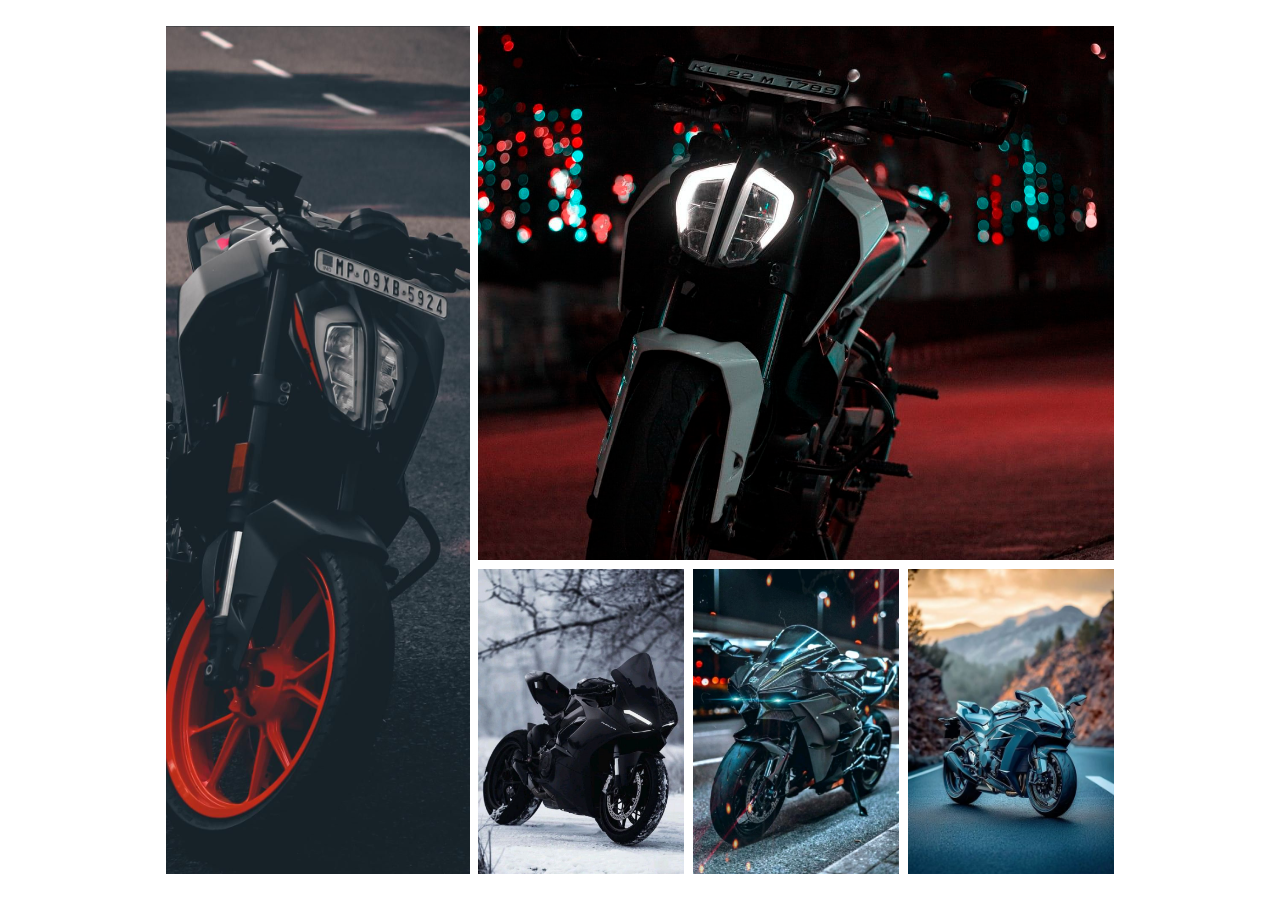
<file: image layout without height/index.html>
<!DOCTYPE html>
<html lang="en">
<head>
    <meta charset="UTF-8">
    <meta name="viewport" content="width=device-width, initial-scale=1.0">
    <title>Document</title>
    <link rel="stylesheet" href="style.css">
</head>
<body>
    <main>

        <section class="1"></section>
        <section class="2"></section>
        <section class="3"></section>
        <section class="4"></section>
        <section class="5"></section>
    </main>
</body>
</html>
</file>
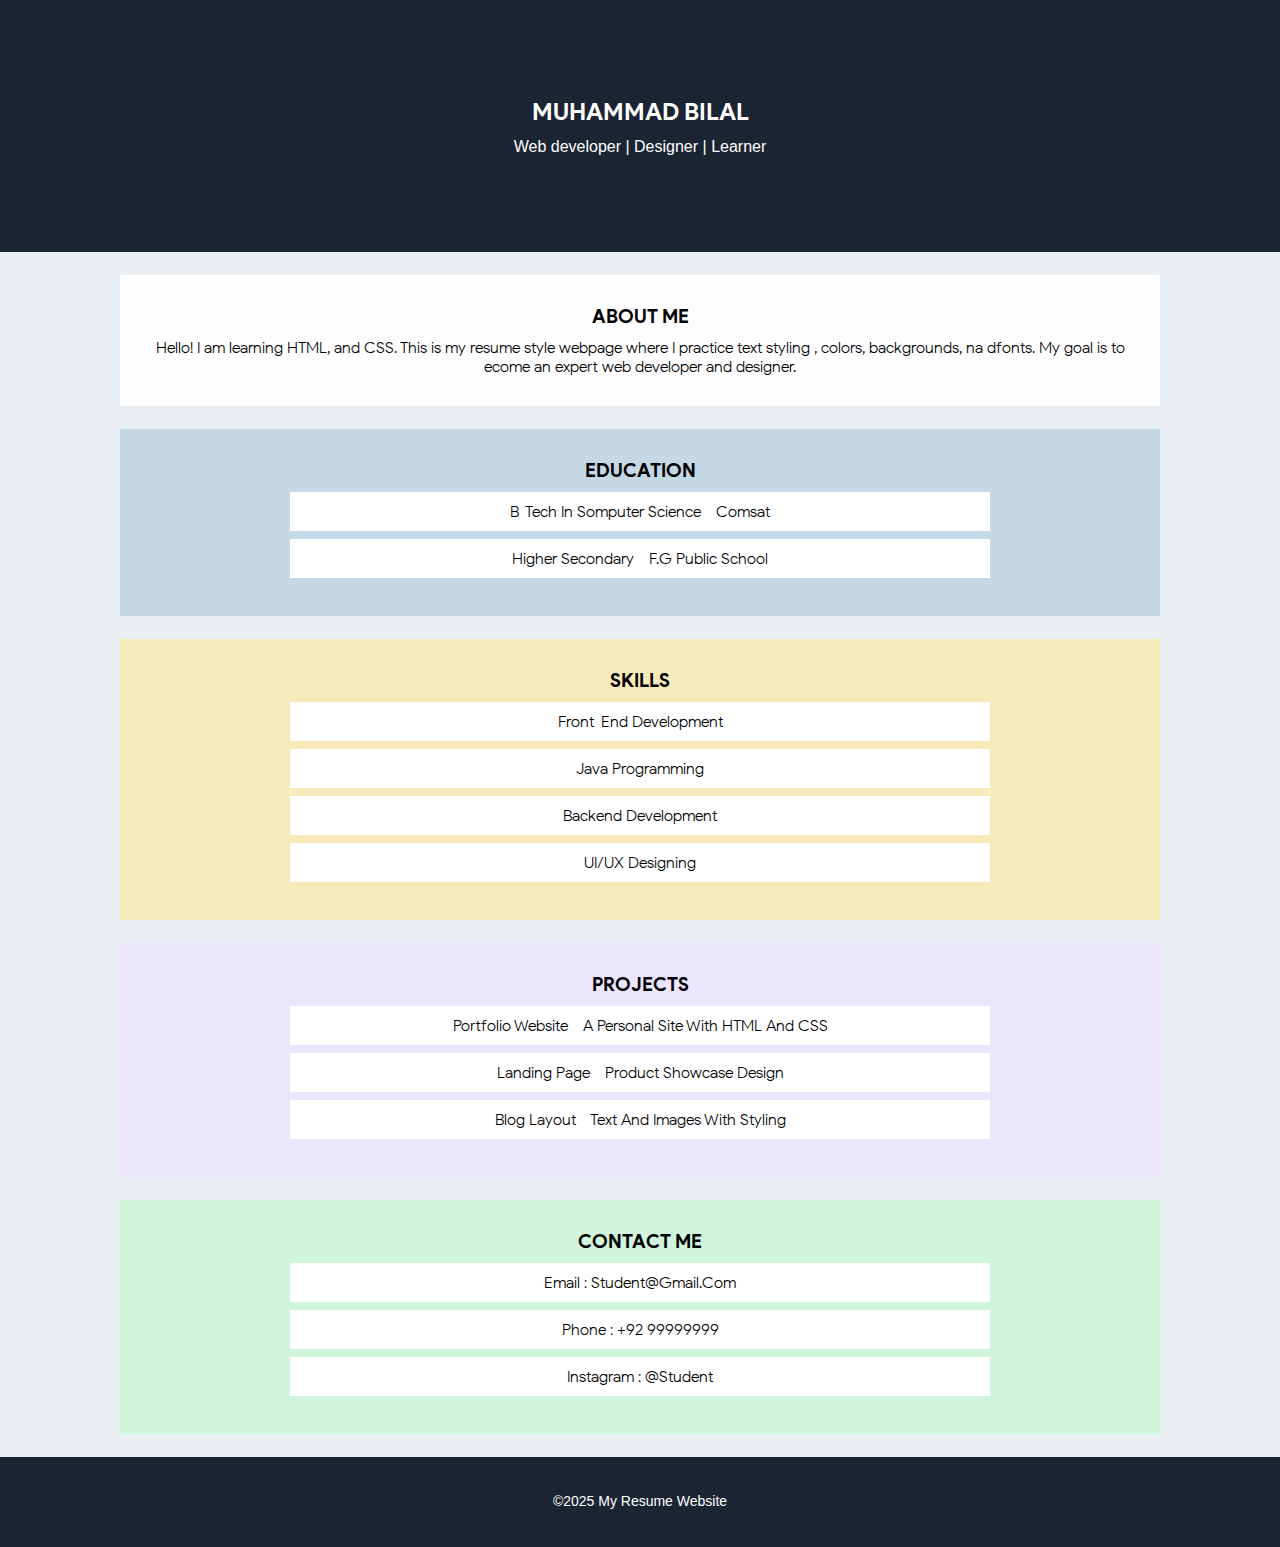
<file: introduction page task 1/index.html>
<!DOCTYPE html>
<html lang="en">

<head>
    <meta charset="UTF-8">
    <meta name="viewport" content="width=device-width, initial-scale=1.0">
    <title>Document</title>

    <style>
        @font-face {
            font-family: googlesansLight;
            src: url(./ProductSans-Light.ttf);
        }

        @font-face {
            font-family: googlesansbold;
            src: url(./ProductSans-Bold.ttf);
        }

        * {
            margin: 0;
            padding: 0;
            box-sizing: border-box;
        }

        body,
        html {
            background-color: #eaeff4;
            font-family: googlesansLight, sans-serif;
            width: 100%;
            height: 100%;
        }

        .nav,
        .navBottom {
            font-family: googlesans, sans-serif;
            background-color: #1b2433;
            color: white;
            width: 100%;
            height: 28%;
            display: flex;
            flex-direction: column;
            align-items: center;
            justify-content: center;
            line-height: 1.8;
        }

        .navBottom {
            font-size: 14px;
            height: 10%;
        }

        h2,
        h3 {
            font-family: googlesansBold;
        }


        h3 {

            margin-bottom: 10px;
        }

        .about,
        .education,
        .skills,
        .projects,
        .contact {
            text-align: center;
            background-color: #c5d8e6;
            /* height: 39%; */
            display: flex;
            flex-direction: column;
            justify-content: center;
            align-items: center;
            padding: 30px 20px;
            margin: 23px 120px;
            /* padding: 30px 0px; */
        }

        .about {
            background-color: #fffeff;
        }

        .skills {
            background-color: #f7eaba;
        }

        .projects {
            background-color: #ebe6fe;
        }

        .contact {
            background-color: #d0f4dc;
        }

        /* .education {
            text-align: center;
            background-color: #c5d8e6;
            height: 39%;
            display: flex; 
            flex-direction: column;
            justify-content: center;
            align-items: center;
            padding: 0px 20px;
            margin: 20px 120px ;
        } */

        .same {
            text-transform: capitalize;
            margin-bottom: 8px;
            width: 70%;
            padding: 10px;
            background-color: white;

        }
    </style>
</head>

<body>

    <div class="nav">
        <h2>MUHAMMAD BILAL</h2>
        <p>Web developer | Designer | Learner</p>
    </div>

    <div class="about">

        <h3>ABOUT ME</h3>
        <p>Hello! I am learning HTML, and CSS. This is my resume style webpage where I practice text styling ,
            colors, backgrounds, na dfonts. My goal is to ecome an expert web developer and designer.</p>
    </div>
    <div class="education">

        <h3>EDUCATION</h3>
        <p class="same ">B-Tech in Somputer Science - Comsat</p>
        <p class="same ">Higher Secondary - F.G Public School</p>
    </div>
    <div class="skills">

        <h3>SKILLS</h3>
        <p class="same">Front-end Development</p>
        <p class="same">Java Programming</p>
        <p class="same">Backend Development</p>
        <p class="same">UI/UX Designing</p>
    </div>
    <div class="projects">

        <h3>PROJECTS</h3>
        <p class="same">Portfolio Website - A personal site with HTML and CSS</p>
        <p class="same">Landing page - Product Showcase Design</p>
        <p class="same">Blog Layout - Text and Images with styling</p>
    </div>
    <div class="contact">

        <h3>CONTACT ME</h3>
        <p class="same">Email : Student@gmail.com</p>
        <p class="same">Phone : +92 99999999</p>
        <p class="same">instagram : @Student</p>
    </div>

    <div class="navBottom">
        <p>&copy;2025 My Resume Website</p>
        <!-- </div> -->

    </div>

</body>

</html>
</file>
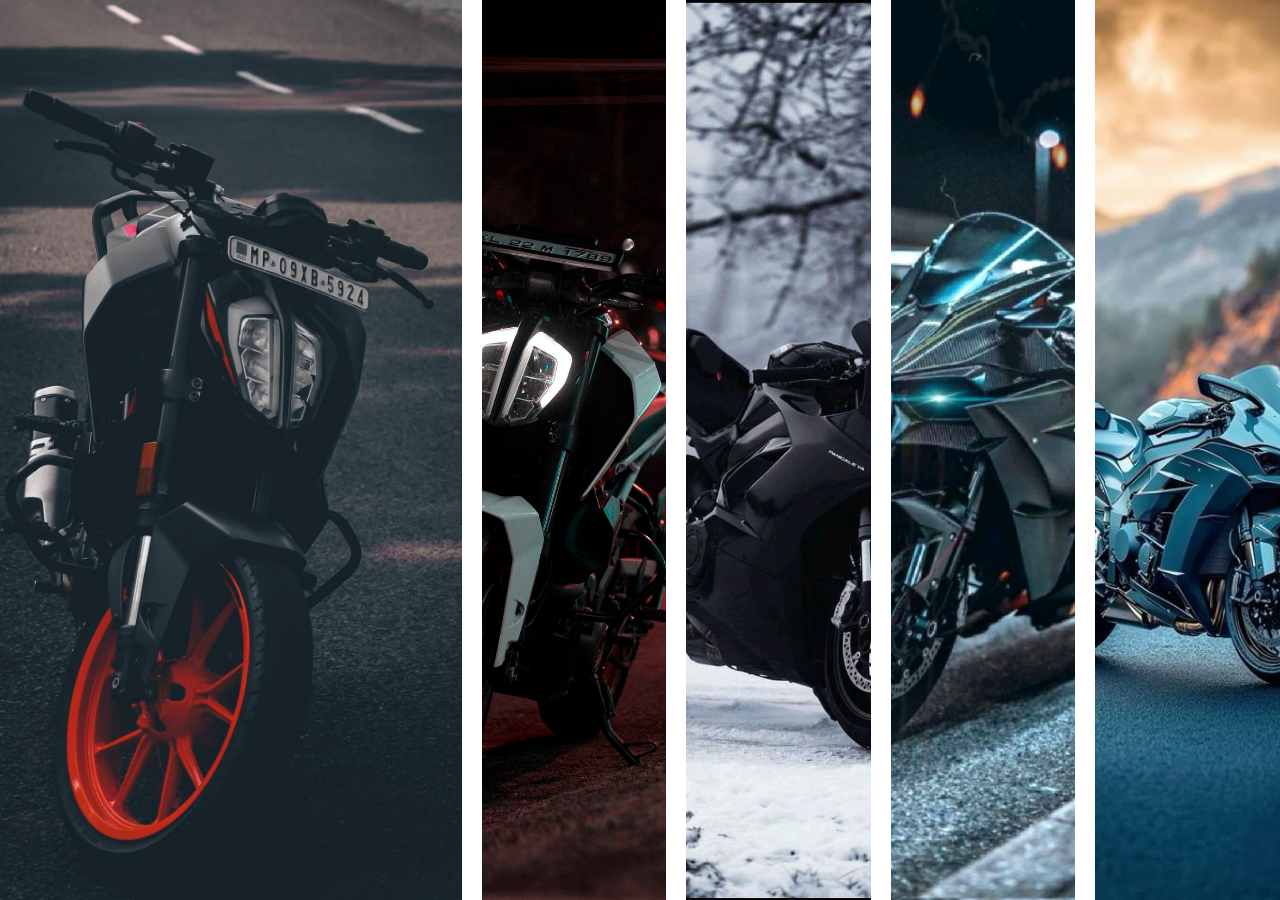
<file: scss task/index.html>
<!DOCTYPE html>
<html lang="en">

<head>
    <meta charset="UTF-8">
    <meta name="viewport" content="width=device-width, initial-scale=1.0">
    <title>Document</title>
    <link rel="stylesheet" href="style.css">
</head>

<body>
    <div id="main">
        <section></section>
        <section></section>
        <section></section>
        <section></section>
        <section></section>
    </div>
</body>

</html>
</file>
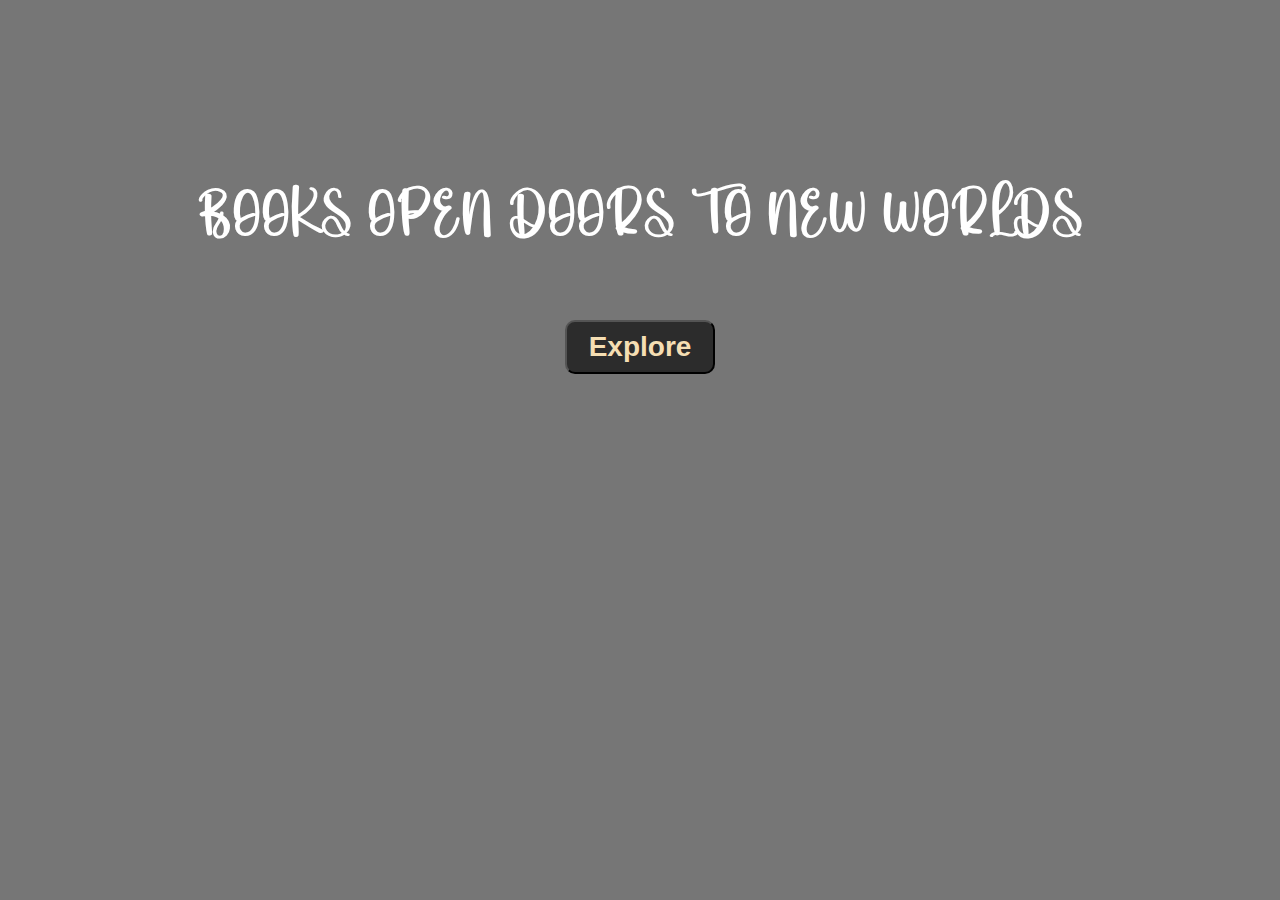
<file: task 2 landing page/index.html>
<!DOCTYPE html>
<html lang="en">

<head>
    <meta charset="UTF-8">
    <meta name="viewport" content="width=device-width, initial-scale=1.0">
    <title>Document</title>
    <style>
        @font-face {
            font-family: lib;
            src: url(./Library-BF64ff20d6a54de.otf);
        }
        * {
            margin: 0;
            padding: 0;
            box-sizing: border-box;
            
        }

        body,
        html {
            width: 100%;
            height: 100%;
            /* background-color: black; */
        }

        #main {
            /* margin: 100px; */

            width: 100%;
            height: 100%;
            background-image: url(https://plus.unsplash.com/premium_photo-1698084059435-a50ddfd69303?q=80&w=1225&auto=format&fit=crop&ixlib=rb-4.1.0&ixid=M3wxMjA3fDB8MHxwaG90by1wYWdlfHx8fGVufDB8fHx8fA%3D%3D);
            background-size: cover;
            background-position: center;
            text-align: center;
        }

        .overlay {
            position: absolute;
            top: 0;
            left: 0;
            width: 100%;
            height: 100%;
            background-color: rgba(0, 0, 0, 0.539);
        }

        h1 {
            text-transform: uppercase;
            position: relative;
            top: 20%;
            font-size: 51px;
            color: rgb(255, 255, 255);
            font-family: lib;
            

        }
        button{
            position: relative;
            top: 28%;
            font-size: 28px;
            font-weight: 600;
            background-color: #2C2C2C;
            color: #F5DEB3;
            padding: 9px 22px;
            border-radius: 10px;
        }
    </style>
</head>

<body>
    <div class="overlay"></div>
    <div id="main">
        <h1>Books open doors to new worlds</h1>
        <button>
            Explore
        </button>
    </div>
</body>

</html>
</file>
<file: image layout without height/style.css>
* {
  margin: 0%;
  padding: 0%;
  box-sizing: border-box;
}

html,
body {
  font-size: 1vw;
  width: 100%;
  height: 100%;
}

main {
  padding: 2rem 13rem;
  height: 100%;
  width: 100%;
  display: grid;
  gap: 0.7rem;
  grid-template-rows: 63% 1fr;
  grid-template-columns: 32% repeat(3, 1fr);
  grid-template-areas: "img1 img2 img2 img2" "img1 img3 img4 img5";
}
main section:nth-child(1) {
  grid-area: img1;
  background-image: url(./assets/1.jpg);
  background-size: cover;
  background-position: center;
}
main section:nth-child(2) {
  grid-area: img2;
  background-image: url(./assets/2.jpg);
  background-size: cover;
  background-position: center;
}
main section:nth-child(3) {
  grid-area: img3;
  background-image: url(./assets/3.jpg);
  background-size: cover;
  background-position: center;
}
main section:nth-child(4) {
  grid-area: img4;
  background-image: url(./assets/4.jpg);
  background-size: cover;
  background-position: center;
}
main section:nth-child(5) {
  grid-area: img5;
  background-image: url(./assets/5.jpg);
  background-size: cover;
  background-position: center;
}

@media (max-width: 530px) {
  main {
    grid-template-rows: repeat(5, 60%);
    grid-template-columns: 1fr;
    grid-template-areas: "img1" "img2" "img3" "img4" "img5";
  }
}/*# sourceMappingURL=style.css.map */
</file>
<file: scss task/style.css>
* {
  margin: 0%;
  padding: 0%;
  box-sizing: border-box;
}

html,
body {
  width: 100%;
  height: 100%;
}

#main {
  width: 100%;
  height: 100%;
  display: flex;
  gap: 20px;
}
#main section {
  flex-grow: 1;
  height: 100%;
  background-size: cover;
  background-position: center;
  transition: all 0.7s cubic-bezier(0.165, 0.84, 0.44, 1);
}
#main section:nth-child(1) {
  background-image: url(./assets/1.jpg);
}
#main section:nth-child(2) {
  background-image: url(./assets/2.jpg);
}
#main section:nth-child(3) {
  background-image: url(./assets/3.jpg);
}
#main section:nth-child(4) {
  background-image: url(./assets/4.jpg);
}
#main section:nth-child(5) {
  background-image: url(./assets/5.jpg);
}
#main section:hover {
  flex-grow: 2.5;
}/*# sourceMappingURL=style.css.map */
</file>
